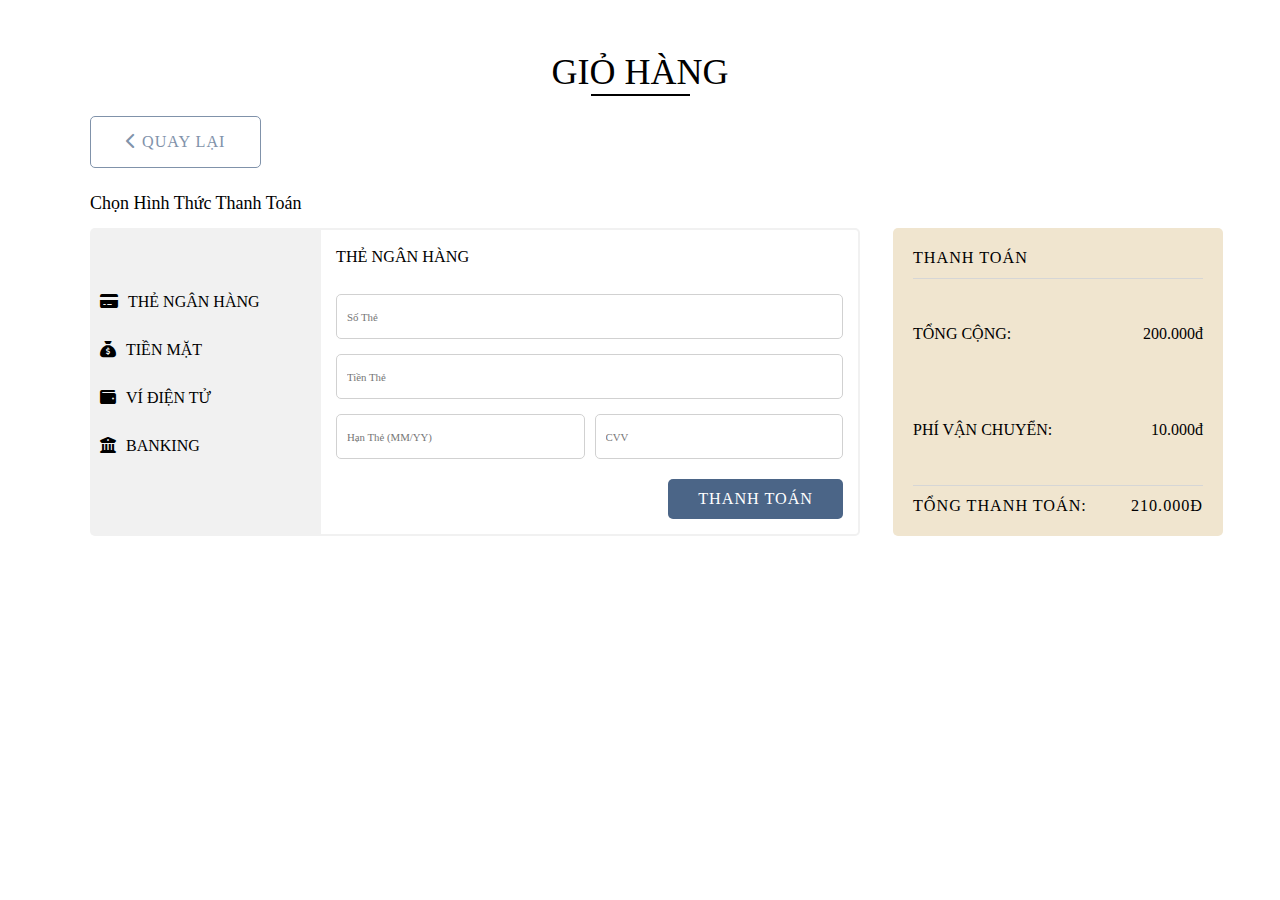
<file: Payment/index.html>
<!DOCTYPE html>
<html lang="en">

<head>
    <meta charset="UTF-8">
    <meta http-equiv="X-UA-Compatible" content="IE=edge">
    <meta name="viewport" content="width=device-width, initial-scale=1.0">
    <title>Giỏ hàng</title>
    <!-- <link rel="stylesheet" href="https://cdn.jsdelivr.net/npm/bootstrap@4.0.0/dist/css/bootstrap.min.css"
        integrity="sha384-Gn5384xqQ1aoWXA+058RXPxPg6fy4IWvTNh0E263XmFcJlSAwiGgFAW/dAiS6JXm" crossorigin="anonymous"> -->
    <link rel="stylesheet" href="https://cdnjs.cloudflare.com/ajax/libs/font-awesome/6.2.1/css/all.min.css">
    <link rel="stylesheet" href="./style.css">

</head>

<body>
    <div class="container">
        <div class="content-header">
            <h2>GIỎ HÀNG</h2>
            <div></div>
        </div>
        <button style="opacity:0.7" type="button" class="btn btn-light" onclick="QUAY_LẠI_MUA_HÀNG()"> <i style="margin-right: 5px;"
                class="fa-solid fa-chevron-left"></i>QUAY LẠI</button>
        <script>
            function QUAY_LẠI_MUA_HÀNG() {
                history.back();
            }
        </script>

        <p>chọn hình thức thanh toán</p>
        <div id="content">
            <div class="content_main">
                <div class="sidebar">
                    <ul id="sidebar-ct">
                        <li class="creddit"><i class="fa-sharp fa-solid fa-credit-card"></i>THẺ NGÂN HÀNG</li>
                        <li class="cash"><i class="fa-solid fa-sack-dollar"></i>TIỀN MẶT</li>
                        <li class="wallet"><i class="fa-solid fa-wallet"></i>VÍ ĐIỆN TỬ</li>
                        <li class="banking"><i class="fa-solid fa-building-columns"></i>BANKING</li>
                    </ul>
                </div>
                <div class="content-page">
                    <div id="content-page1">
                        <p class="header-page">THẺ NGÂN HÀNG</p>
                        <input type="text" placeholder="Số Thẻ">
                        <input type="text" placeholder="Tiền Thẻ">
                        <div class="input_bt"><input type="text" placeholder="Hạn Thẻ (MM/YY)">
                            <input type="text" placeholder="CVV">
                        </div>
                    </div>
                    <div id="content-page2">
                        <p class="header-page">TIỀN MẶT</p>
                        <P style="font-weight: 300;">Là Phương Thức Thanh Toán Bằng Tiền Mặt Trực Tiếp Khi Nhận
                            Hàng</P>
                        <div class="img_none">
                        </div>
                    </div>
                    <div id="content-page3">
                        <p class="header-page">VÍ ĐIỆN TỬ</p>
                        <div class="radio-gr">
                            <input class="checkbox" type="checkbox" name="vehicle1" value="HTML">
                            <label for="html">Momo</label><br>
                            <input class="checkbox checkbox-last" type="checkbox" name="vehicle1" value="CSS">
                            <label for="css">ZaloPay</label><br>
                        </div>
                        <p>Sau khi hoàn tất đơn hàng thực hiện chuyển số tiền tương ứng cần thanh toán với nội dung: SC #tên
                            người nhận</p>
                        <p>Thông tin tài khoản:</p>
                        <p>Số TK: 0912345678</p>
                        <p>Chủ TK: CUA HANG SUN CAKE</p>

                        <p class="rs">Sau khi shop nhận được số tiền chuyển khoản, chúng tôi sẽ chủ động liên hệ tới bạn
                            trong thời gian sớm nhất.</p>

                    </div>
                    <div id="content-page4">
                        <p class="header-page">TÀI KHOẢN NGÂN HÀNG</p>
                        <p>Sau khi hoàn tất đơn hàng thực hiện chuyển số tiền tương ứng cần thanh toán với nội dung: SC #tên
                            người nhận</p>
                        <p>Thông tin tài khoản:</p>
                        <p>Ngân Hàng Vietcombank - SAI GON - TRU SO CN</p>
                        <p>Số TK: 102633****</p>
                        <p>Chủ TK: CUA HANG SUN CAKE</p>

                        <p class="rs">Sau khi shop nhận được số tiền chuyển khoản, chúng tôi sẽ chủ động liên hệ tới bạn
                            trong thời gian sớm nhất.</p>

                    </div>
                    <button type="button" class="btn btn-primary">THANH TOÁN</button>
                </div>
            </div>
            <div class="payment">
                <div class="payment_h">
                    <p>THANH TOÁN</p>
                </div>
                <div class="payment_t">
                    <p class="payment_split">TỔNG CỘNG:<span>200.000đ</span></p>
                    <p class="payment_split">PHÍ VẬN CHUYỂN:<span>10.000đ</span></p>
                </div>

                <div class="payment_b">
                    <p class="payment_split">TỔNG THANH TOÁN: <span>210.000đ</span></p>
                </div>

            </div>
        </div>
    </div>
    <div class="popup">
        <img src="./popup.jpg" alt="ERR">
    </div>


</body>
<script src="./main.js"></script>

</html>
</file>
<file: Payment/style.css>
* {
    border: none;
    padding: 0;
    margin: 0;
    box-sizing: border-box;
    position: relative;
    font-family: 'Montserrat';
}

.container {
    margin: 50px 10vh;
}

.content-header {
    display: flex;
    align-items: center;
    justify-content: center;
    flex-direction: column;
    margin-bottom: 20px;
}

.content-header>h2 {
    /* Giỏ hàng */
    font-weight: 400;
    font-size: 36px;
    line-height: 44px;

    text-align: center;
    text-transform: uppercase;
}

.content-header>div {
    width: 99px;
    height: 2px;

    background: #000;
    /* text-align: center; */
    margin: auto;
}

.btn-light {
    cursor: pointer;
    text-align: center;
    background-color: #fff;
    padding: 15px 35px;

    border: 1px solid #4B6587;
    border-radius: 5px;
    /* quay lại MUA hàng */
    font-weight: 300;
    font-size: 16.2px;
    line-height: 20px;
    letter-spacing: 0.06em;
    text-transform: uppercase;

    color: #4B6587;
}
.container>p {
    /* Chọn hình thức thanh toán */
    font-weight: 500;
    font-size: 18px;
    line-height: 27px;
    margin: 2% 0 1% 0;
    /* identical to box height */
    text-transform: capitalize;

    color: #000000;
}

/* content */
#content {
    display: grid;
    grid-template-columns: 70% 30%;
    gap: 3%;
    /* padding: 20px 10%; */
    justify-content: space-between;
}
#content .content_main {
    display: grid;
    grid-template-columns: 30% 70%;
    width: 100%;
    height: 100%;
}

.sidebar {
    border-radius: 5px 0 0 5px;
    background-color: #F1F1F1;
    padding: 50px 0;
}

.sidebar li {
    list-style: none;
    padding: 15px 10px;
    font-weight: 500;
}

.sidebar li:hover {
    background-color: white;
    cursor: pointer;
    color: #B9975B;
}

.active {
    background-color: white;
    color: #B9975B;
}

.sidebar li i {
    margin-right: 10px
}

.content-page {
    border-radius: 0 5px 5px 0;
    border-top: 2px solid #F1F1F1;
    border-bottom: 2px solid #F1F1F1;
    border-right: 2px solid #F1F1F1;
    padding: 15px;
}

.content-page>div .header-page {
    font-weight: 500;
    font-size: 16.2px;
    line-height: 24px;
    text-transform: uppercase;
    margin-bottom: 10px;
}
.content-page p {
    margin-bottom: 10px;
}

.content-page>div>input {
    width: 100%;
    margin-top: 15px;
}

input {
    box-sizing: border-box;
    width: 371.7px;
    height: 45px;
    padding: 10px;

    background: #FFFFFF;
    border: 0.9px solid #D1D1D1;
    border-radius: 5px;

    /* Số thẻ */
    font-weight: 300;
    font-size: 10.8px;
    line-height: 16px;
    text-transform: capitalize;

    color: #878787;
}

.input_bt {
    margin-top: 15px;
    display: flex;
    gap: 10px;
}

.btn-primary {
    cursor: pointer;
    float: right;
    color: white;
    margin-top: 20px;

    background: #4B6587;
    border-radius: 5px;
    padding: 10px 30px;
    /* thanh toán */
    font-weight: 300;
    font-size: 16.2px;
    line-height: 20px;
    /* identical to box height, or 122% */
    text-align: center;
    letter-spacing: 0.06em;
    text-transform: uppercase;

    color: #FFFFFF;
}

.payment {
    display: flex;
    flex-direction: column;
    justify-content: space-between;
    
    padding: 20px;
    background-color: #F0E5CF;
    border-radius: 5px;    
}

.payment>div {
    display: flex;
    position: relative;
    justify-content: space-between;
    flex-direction: column;
}

.payment_h>p,
.payment_b>p,
.payment_b>span {
    /* thanh toán */
    font-weight: 500;
    font-size: 16.2px;
    line-height: 20px;

    letter-spacing: 0.06em;
    text-transform: uppercase;
}

.payment_t {
    padding: 10px 0;
    margin: 10px 0;
    height: 50%;
}
.payment_h {
    border-bottom: 1px solid #d6d6d6;
    padding-bottom: 10px;
}
.payment_b {
    border-top: 1px solid #d6d6d6;
    padding-top: 10px;
}

p.payment_split {
    display: flex;
    flex-wrap: wrap;
    justify-content: space-between;
    align-content: center;
}

.p2 {
    font-weight: 300;
}

.img_none {
    height: 200px;
    background-color: #F1F1F1;
}

.radio-gr {
    display: flex;
    align-items: center;
}

label {
    margin: 0 !important;
}

.checkbox {
    height: 30px;
    width: 20px;
    margin-right: 10px;
    cursor: pointer;
}

.checkbox-last {
    margin-left: 20px;
}

.content-page>div {
    display: none;
}

.hide {
    display: block !important;
}

.show-popup {
    display: flex !important;
}

.popup {
    display: none;
    position: absolute;
    top: 0;
    bottom: 0;
    right: 0;
    left: 0;
    width: 100vw;
    height: 100vh;
    align-items: center;
    justify-content: center;
    background-color: rgb(195, 188, 188, 0.5);
}
</file>
